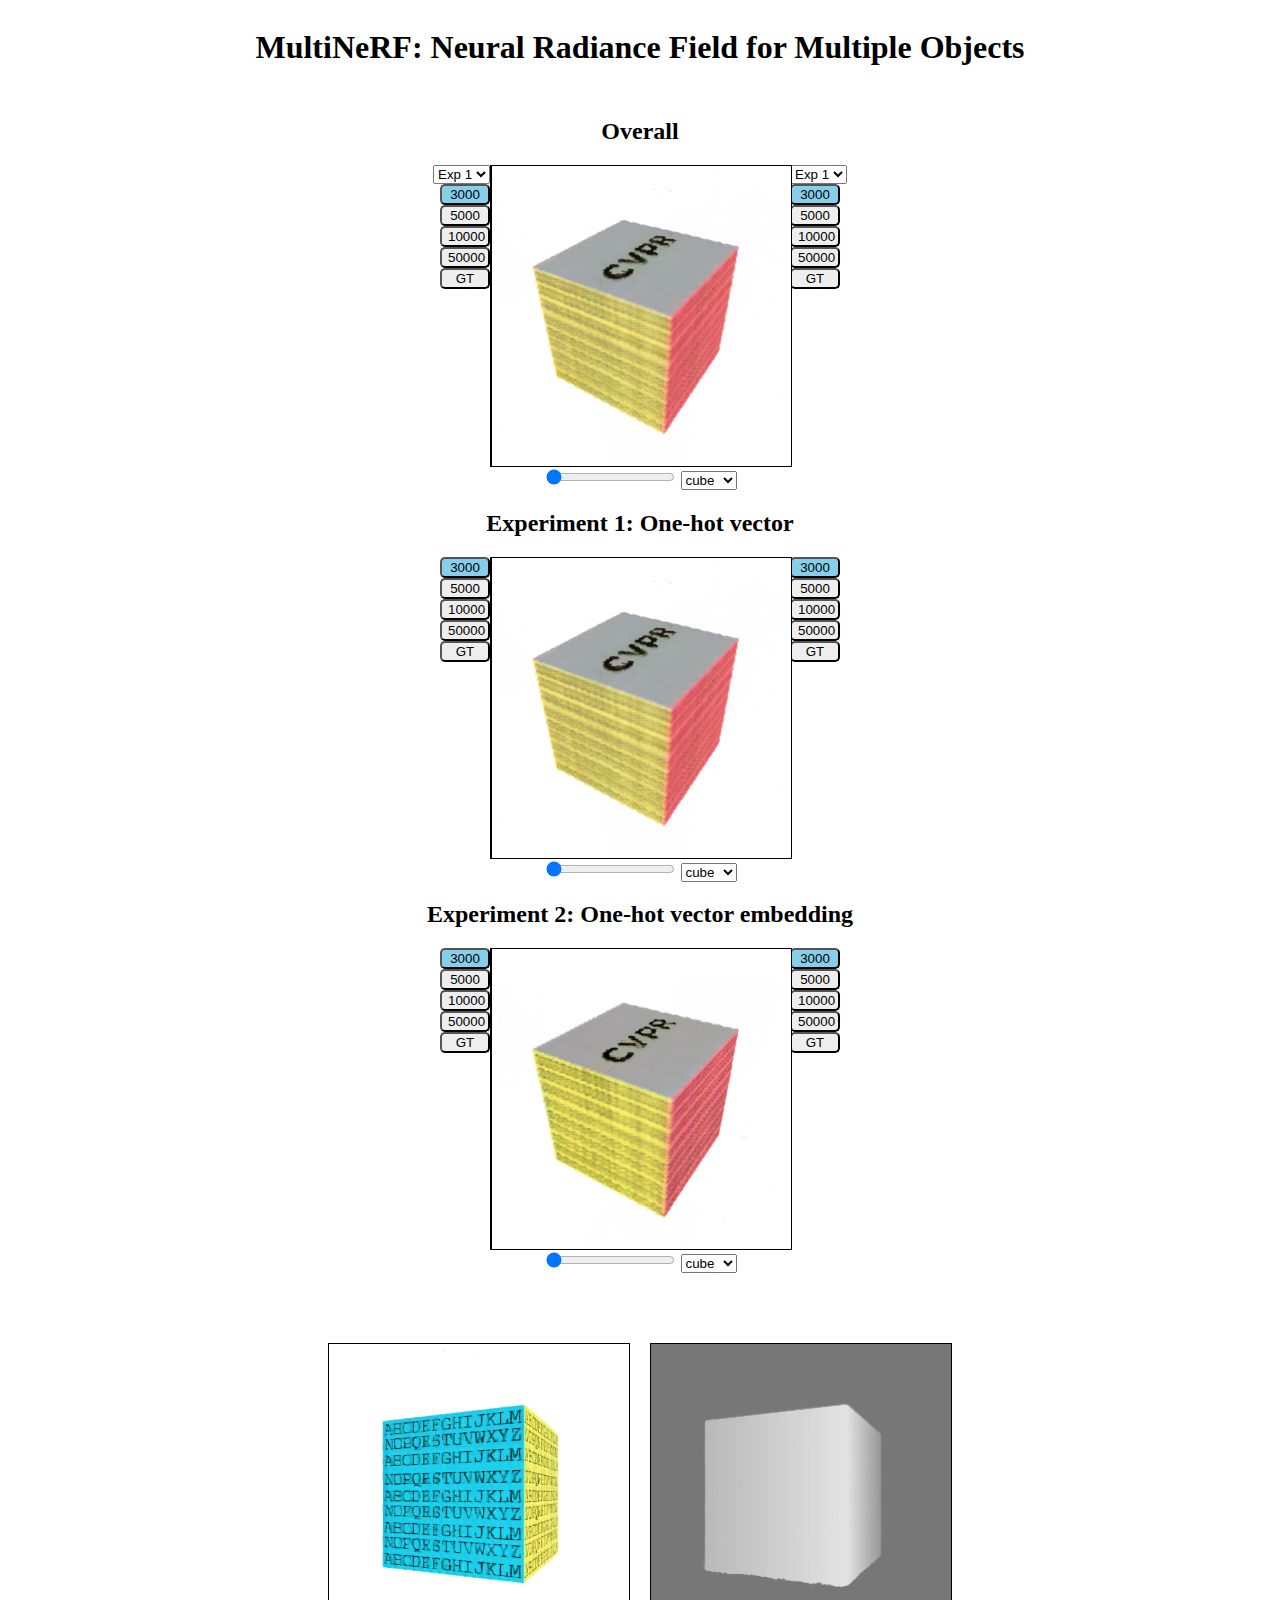
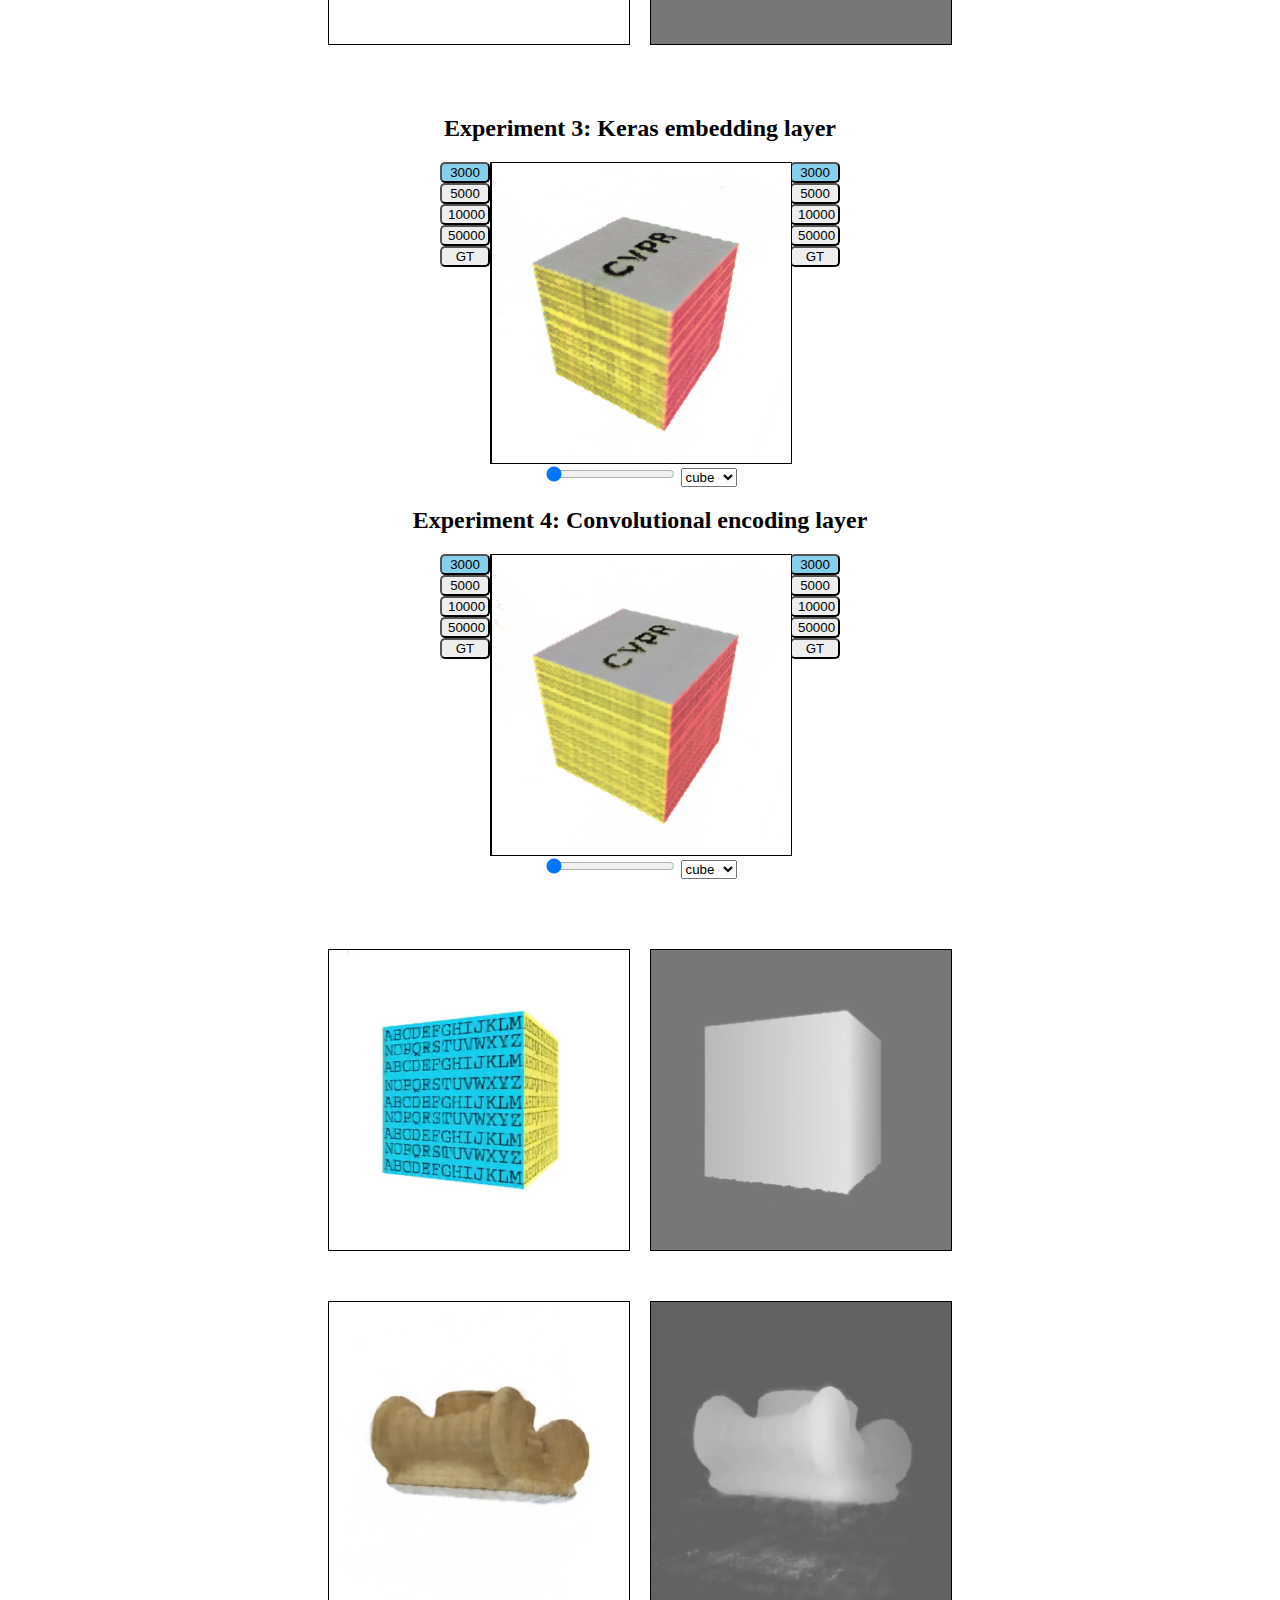
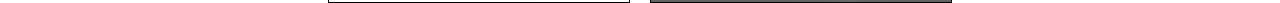
<file: index.html>
<html>
    <script src="https://code.jquery.com/jquery-1.12.4.min.js" integrity="sha256-ZosEbRLbNQzLpnKIkEdrPv7lOy9C27hHQ+Xp8a4MxAQ=" crossorigin="anonymous"></script>
	<script src="backend.js"></script>
    <link href="style.css" rel="stylesheet">
    <body>
        <div class="body">
            <div class="title">
                <h1>
                    MultiNeRF: Neural Radiance Field for Multiple Objects
                </h1>
            </div>
            <div id="blank1"></div>
            <div class="overall">
                <div id="title">
                    <h2>Overall</h2>
                </div>
                <div class="compare" style="display: flex;justify-self: center;">
                    <div align="right" class="overallbtnleft" style="width: 250px; height: 300px;">
                        <select id="selectexp">
                            <option value="onehot">Exp 1</option>
                            <option value="objembed">Exp 2</option>
                            <option value="kerasembedding">Exp 3</option>
                            <option value="convencoding">Exp 4</option>
                        </select>
                        <button id="3000" style="display: block;background-color: skyblue;">3000</button>
                        <button id="5000" style="display: block;">5000</button>
                        <button id="10000" style="display: block;">10000</button>
                        <button id="50000" style="display: block;">50000</button>
                        <button id="gt" style="display: block;">GT</button>
                    </div>
                    <div class="canvas">
                        <canvas id="overallgtimg" width="300" height="300" style="border: 1px solid black;"></canvas>
                        <script>
                            var overallgtimgcanvas = document.getElementById('overallgtimg');
                            var overallcontext1 = overallgtimgcanvas.getContext("2d");
                            var overallgtimg = new Image();
                            overallgtimg.src = "img/onehot/cube3000.png";
                            overallgtimg.onload = function(){
                                overallcontext1.drawImage(overallgtimg,0,0,300,300);
                            }
                        </script>
                        <div class="innercanvas">
                            <canvas id="overallmodelimg" width="0" height="300" style="border: 1px solid black;"></canvas>
                            <script>
                                var overallmodelimgcanvas = document.querySelector('#overallmodelimg');
                                var overallcontext2 = overallmodelimgcanvas.getContext("2d");
                                var overallmodelimg = new Image();
                                overallmodelimg.src = "img/onehot/cube3000.png";
                                overallmodelimg.onload = function(){
                                    overallcontext2.drawImage(overallmodelimg,0,0,300,300);
                                }
                            </script>
                        </div>
                    </div>
                    <div align="left" class="overallbtnright" style="width: 250px; height: 300px;">
                        <select id="selectexp">
                            <option value="onehot">Exp 1</option>
                            <option value="objembed">Exp 2</option>
                            <option value="kerasembedding">Exp 3</option>
                            <option value="convencoding">Exp 4</option>
                        </select>
                        <button id="3000" style="display: block;background-color: skyblue;">3000</button>
                        <button id="5000" style="display: block;">5000</button>
                        <button id="10000" style="display: block;">10000</button>
                        <button id="50000" style="display: block;">50000</button>
                        <button id="gt" style="display: block;">GT</button>
                    </div>
                </div>
                <div class="overallinput" style="text-align: center;">
                    <input type="range" value="0" min="0" max="300" class="slider">
                    <script>
                    var overallcanvas = $("#overallmodelimg");
                    var overallslider = $(".overallinput").children(".slider")
                    overallslider.on('input', function() {
                        overallcanvas.attr('width',$(this).val());
                        overallcontext2.drawImage(overallmodelimg,0,0,300,300);
                    });
                    </script>
                    <select id="selectobj">
                        <option value="cube">cube</option>
                        <option value="greek">greek</option>
                    </select>
                </div>
            </div>
            <div class="onehot">
                <div id="title">
                    <h2>Experiment 1: One-hot vector</h2>
                </div>
                <div class="compare" style="display: flex;justify-self: center;">
                    <div align="right" class="onehotbtnleft" style="width: 250px; height: 300px;">
                        <button id="3000" style="display: block;background-color: skyblue;">3000</button>
                        <button id="5000" style="display: block;">5000</button>
                        <button id="10000" style="display: block;">10000</button>
                        <button id="50000" style="display: block;">50000</button>
                        <button id="gt" style="display: block;">GT</button>
                    </div>
                    <div class="canvas" >
                        <canvas id="onehotgtimg" width="300" height="300" style="border: 1px solid black;"></canvas>
                        <script>
                            var onehotgtimgcanvas = document.getElementById('onehotgtimg');
                            var onehotcontext1 = onehotgtimgcanvas.getContext("2d");
                            var onehotgtimg = new Image();
                            onehotgtimg.src = "img/onehot/cube3000.png";
                            onehotgtimg.onload = function(){
                                onehotcontext1.drawImage(onehotgtimg,0,0,300,300);
                            }
                        </script>
                        <div class="innercanvas">
                            <canvas id="onehotmodelimg" width="0" height="300" style="border: 1px solid black;"></canvas>
                            <script>
                                var onehotmodelimgcanvas = document.querySelector('#onehotmodelimg');
                                var onehotcontext2 = onehotmodelimgcanvas.getContext("2d");
                                var onehotmodelimg = new Image();
                                onehotmodelimg.src = "img/onehot/cube3000.png";
                                onehotmodelimg.onload = function(){
                                    onehotcontext2.drawImage(onehotmodelimg,0,0,300,300);
                                }
                            </script>
                        </div>
                    </div>
                    <div align="left" class="onehotbtnright" style="width: 250px; height: 300px;">
                        <button id="3000" style="display: block;background-color: skyblue;">3000</button>
                        <button id="5000" style="display: block;">5000</button>
                        <button id="10000" style="display: block;">10000</button>
                        <button id="50000" style="display: block;">50000</button>
                        <button id="gt" style="display: block;">GT</button>
                    </div>
                </div>
                <div class="onehotinput" style="text-align: center;">
                    <input type="range" value="0" min="0" max="300" class="slider">
                    <script>
                    var onehotcanvas = $("#onehotmodelimg");
                    var slider = $(".onehotinput").children(".slider")
                    slider.on('input', function() {
                        onehotcanvas.attr('width',$(this).val());
                        onehotcontext2.drawImage(onehotmodelimg,0,0,300,300);
                    });
                    </script>
                    <select id="selectobj">
                        <option value="cube">cube</option>
                        <option value="greek">greek</option>
                    </select>
                </div>
            </div>
            <div class="objembed">
                <div id="title">
                    <h2>Experiment 2: One-hot vector embedding</h2>
                </div>
                <div class="compare">
                    <div align="right" class="objembedbtnleft">
                        <button id="3000" style="display: block;background-color: skyblue;">3000</button>
                        <button id="5000" style="display: block;">5000</button>
                        <button id="10000" style="display: block;">10000</button>
                        <button id="50000" style="display: block;">50000</button>
                        <button id="gt" style="display: block;">GT</button>
                    </div>
                    <div class="canvas">
                        <canvas id="gtimg" width="300" height="300" style="border: 1px solid black;"></canvas>
                        <script>
                            var gtimgcanvas = document.getElementById('gtimg');
                            var context1 = gtimgcanvas.getContext("2d");
                            var gtimg = new Image();
                            gtimg.src = "img/objembed/cube3000.png";
                            gtimg.onload = function(){
                                context1.drawImage(gtimg,0,0,300,300);
                            }
                        </script>
                        <div class="innercanvas">
                            <canvas id="modelimg" width="0" height="300" style="border: 1px solid black;"></canvas>
                            <script>
                                var modelimgcanvas = document.querySelector('#modelimg');
                                var context2 = modelimgcanvas.getContext("2d");
                                var modelimg = new Image();
                                modelimg.src = "img/objembed/cube3000.png";
                                modelimg.onload = function(){
                                    context2.drawImage(modelimg,0,0,300,300);
                                }
                            </script>
                        </div>
                    </div>
                    <div align="left" class="objembedbtnright">
                        <button id="3000" style="display: block;background-color: skyblue;">3000</button>
                        <button id="5000" style="display: block;">5000</button>
                        <button id="10000" style="display: block;">10000</button>
                        <button id="50000" style="display: block;">50000</button>
                        <button id="gt" style="display: block;">GT</button>
                    </div>
                </div>
                <div class="objembedinput">
                    <input type="range" value="0" min="0" max="300" class="slider">
                    <script>
                    var canvas = $("#modelimg");
                    var slider = $(".objembedinput").children(".slider")
                    slider.on('input', function() {
                        canvas.attr('width',$(this).val());
                        context2.drawImage(modelimg,0,0,300,300);
                    });
                    </script>
                    <select id="selectobj">
                        <option value="cube">cube</option>
                        <option value="greek">greek</option>
                    </select>
                </div>
                <div id="blank2"></div>
                <div class="objembedvideodiv">
                    <video class="video1" src="video/cube2.mp4" autoplay muted loop style="width: 300px; height: 300px;border: 1px solid black;"></video>
                    <video class="video2" src="video/cubebw2.mp4" autoplay muted loop style="height: 300px; width: 300px;border: 1px solid black;"></video>
                </div>
                <div id="blank3"></div>
            </div>
            <div class="kerasembedding">
                <div id="title">
                    <h2>Experiment 3: Keras embedding layer</h2>
                </div>
                <div class="compare" style="display: flex;justify-self: center;">
                    <div align="right" class="kerasbtnleft" style="width: 250px;height: 300px;">
                        <button id="3000" style="display: block;background-color: skyblue;">3000</button>
                        <button id="5000" style="display: block;">5000</button>
                        <button id="10000" style="display: block;">10000</button>
                        <button id="50000" style="display: block;">50000</button>
                        <button id="gt" style="display: block;">GT</button>
                    </div>
                    <div class="canvas">
                        <canvas id="gtimgkeras" width="300" height="300" style="border: 1px solid black;"></canvas>
                        <script>
                            var gtimgkerascanvas = document.getElementById('gtimgkeras');
                            var kerascontext1 = gtimgkerascanvas.getContext("2d");
                            var gtimgkeras = new Image();
                            gtimgkeras.src = "img/kerasembedding/cube3000.png";
                            gtimgkeras.onload = function(){
                                kerascontext1.drawImage(gtimgkeras,0,0,300,300);
                            }
                        </script>
                        <div class="innercanvas">
                            <canvas id="modelimgkeras" width="0" height="300" style="border: 1px solid black;"></canvas>
                            <script>
                                var modelimgkerascanvas = document.querySelector('#modelimgkeras');
                                var kerascontext2 = modelimgkerascanvas.getContext("2d");
                                var modelimgkeras = new Image();
                                modelimgkeras.src = "img/kerasembedding/cube3000.png";
                                modelimgkeras.onload = function(){
                                    kerascontext2.drawImage(modelimgkeras,0,0,300,300);
                                }
                            </script>
                        </div>
                    </div>
                    <div align="left" class="kerasbtnright" style="width: 250px;height: 300px;">
                        <button id="3000" style="display: block;background-color: skyblue;">3000</button>
                        <button id="5000" style="display: block;">5000</button>
                        <button id="10000" style="display: block;">10000</button>
                        <button id="50000" style="display: block;">50000</button>
                        <button id="gt" style="display: block;">GT</button>
                    </div>
                </div>
                <div class="kerasinput" style="text-align: center;">
                    <input type="range" value="0" min="0" max="300" class="slider">
                    <script>
                    var kerascanvas = $("#modelimgkeras");
                    var kerasslider = $(".kerasinput").children(".slider")
                    kerasslider.on('input', function() {
                        kerascanvas.attr('width',$(this).val());
                        kerascontext2.drawImage(modelimgkeras,0,0,300,300);
                    });
                    </script>
                    <select id="selectobj">
                        <option value="cube">cube</option>
                        <option value="greek">greek</option>
                    </select>
                </div>
            </div>
            <div class="convencode">
                <div id="title">
                    <h2>Experiment 4: Convolutional encoding layer</h2>
                </div>
                <div class="compare" style="display: flex;justify-self: center;">
                    <div align="right" class="encodebtnleft" style="width: 250px;height: 300px;">
                        <button id="3000" style="display: block;background-color: skyblue;">3000</button>
                        <button id="5000" style="display: block;">5000</button>
                        <button id="10000" style="display: block;">10000</button>
                        <button id="50000" style="display: block;">50000</button>
                        <button id="gt" style="display: block;">GT</button>
                    </div>
                    <div class="canvas">
                        <canvas id="gtimgencode" width="300" height="300" style="border: 1px solid black;"></canvas>
                        <script>
                            var gtimgencodecanvas = document.getElementById('gtimgencode');
                            var encodecontext1 = gtimgencodecanvas.getContext("2d");
                            var gtimgencode = new Image();
                            gtimgencode.src = "img/convencoding/cube3000.png";
                            gtimgencode.onload = function(){
                                encodecontext1.drawImage(gtimgencode,0,0,300,300);
                            }
                        </script>
                        <div class="innercanvas">
                            <canvas id="modelimgencode" width="0" height="300" style="border: 1px solid black;"></canvas>
                            <script>
                                var modelimgencodecanvas = document.querySelector('#modelimgencode');
                                var encodecontext2 = modelimgencodecanvas.getContext("2d");
                                var modelimgencode = new Image();
                                modelimgencode.src = "img/convencoding/cube3000.png";
                                modelimgencode.onload = function(){
                                    encodecontext2.drawImage(modelimgencode,0,0,300,300);
                                }
                            </script>
                        </div>
                    </div>
                    <div align="left" class="encodebtnright" style="width: 250px;height: 300px;">
                        <button id="3000" style="display: block;background-color: skyblue;">3000</button>
                        <button id="5000" style="display: block;">5000</button>
                        <button id="10000" style="display: block;">10000</button>
                        <button id="50000" style="display: block;">50000</button>
                        <button id="gt" style="display: block;">GT</button>
                    </div>
                </div>
                <div class="encodeinput">
                    <input type="range" value="0" min="0" max="300" class="slider">
                    <script>
                    var encodecanvas = $("#modelimgencode");
                    var encodeslider = $(".encodeinput").children(".slider")
                    encodeslider.on('input', function() {
                        encodecanvas.attr('width',$(this).val());
                        encodecontext2.drawImage(modelimgencode,0,0,300,300);
                    });
                    </script>
                    <select id="selectobj">
                        <option value="cube">cube</option>
                        <option value="greek">greek</option>
                    </select>
                </div>
                <div id="blank2"></div>
                <div class="encodevideodiv">
                    <video class="video1" src="video/cube4.mp4" autoplay muted loop style="width: 300px; height: 300px;border: 1px solid black;"></video>
                    <video class="video2" src="video/cubebw4.mp4" autoplay muted loop style="height: 300px; width: 300px;border: 1px solid black;"></video>
                </div>
                <div id="blank3"></div>
                <div class="encodevideodiv2">
                    <video class="video1" src="video/greek4.mp4" autoplay muted loop style="width: 300px; height: 300px;border: 1px solid black;"></video>
                    <video class="video2" src="video/greekbw4.mp4" autoplay muted loop style="height: 300px; width: 300px;border: 1px solid black;"></video>
                </div>
                
            </div>
            <div class="encoder">
                
            </div>
        </div>
    </body>
</html>
</file>
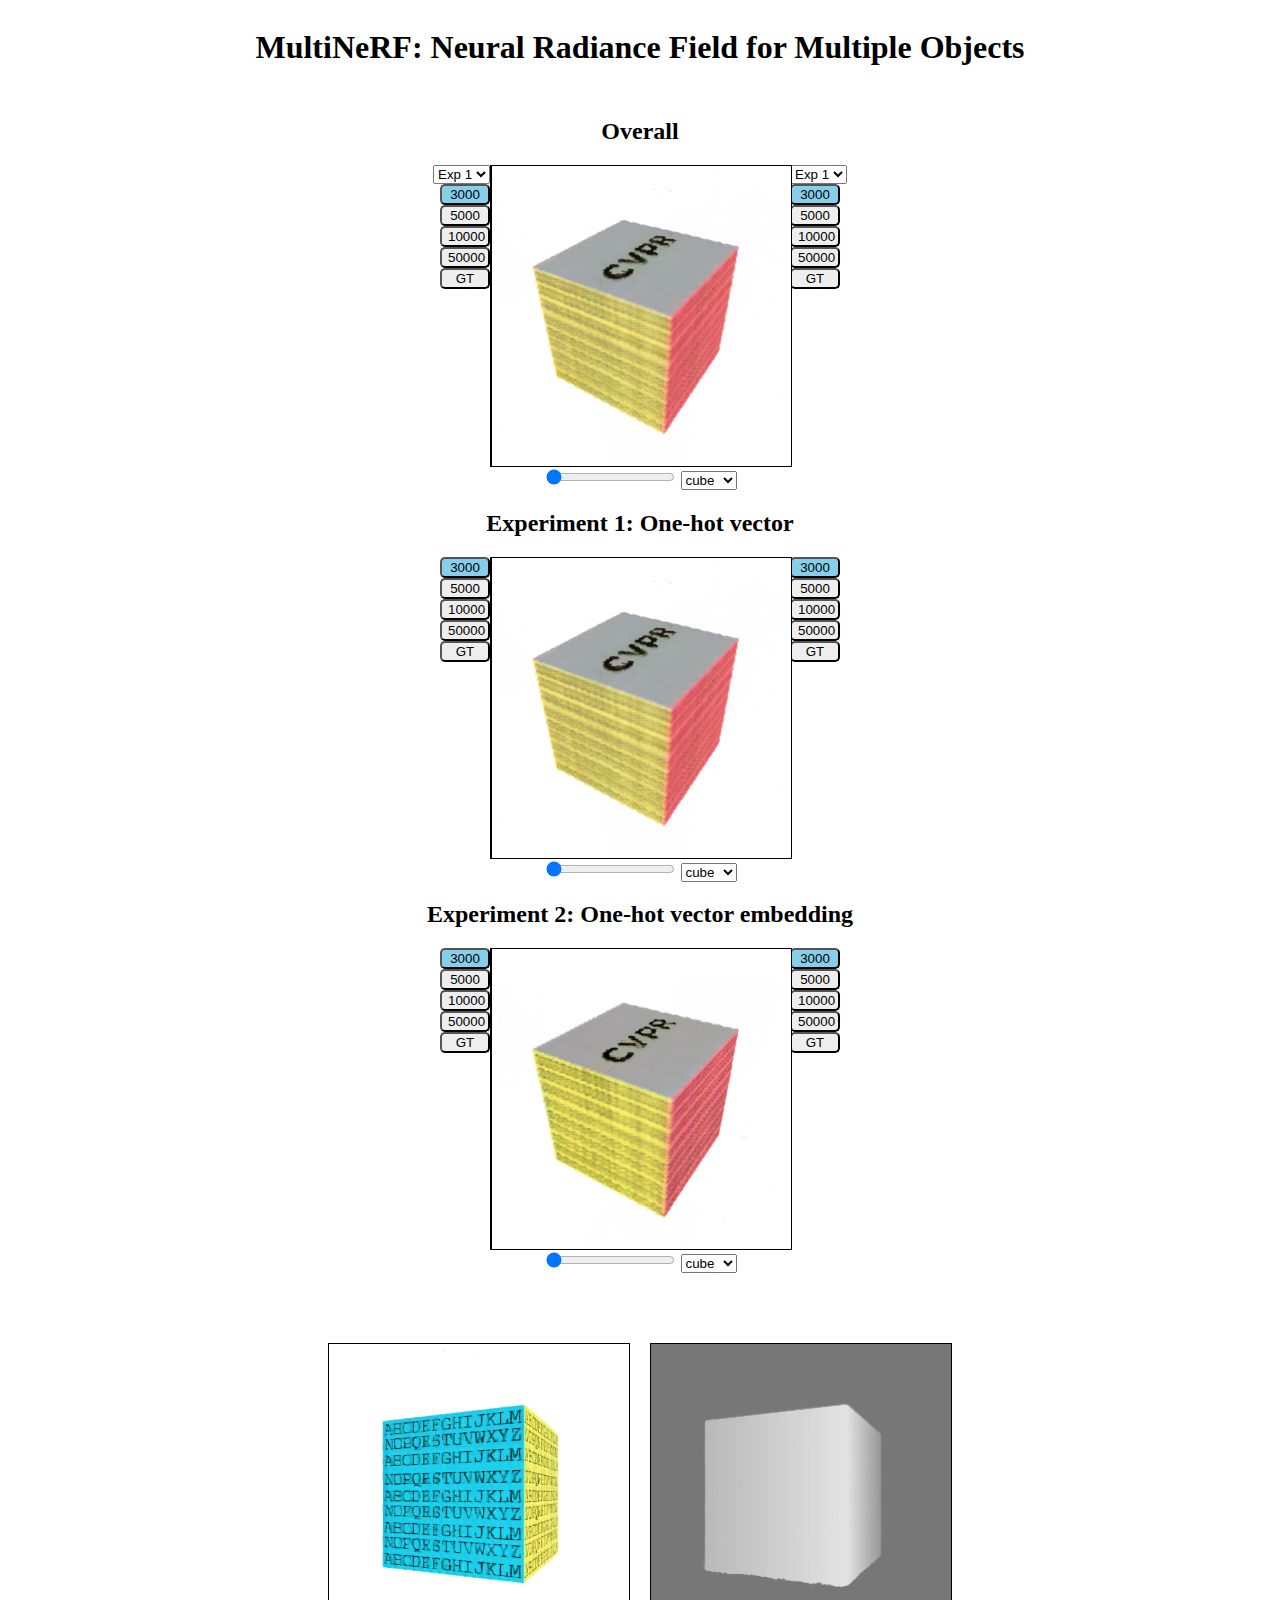
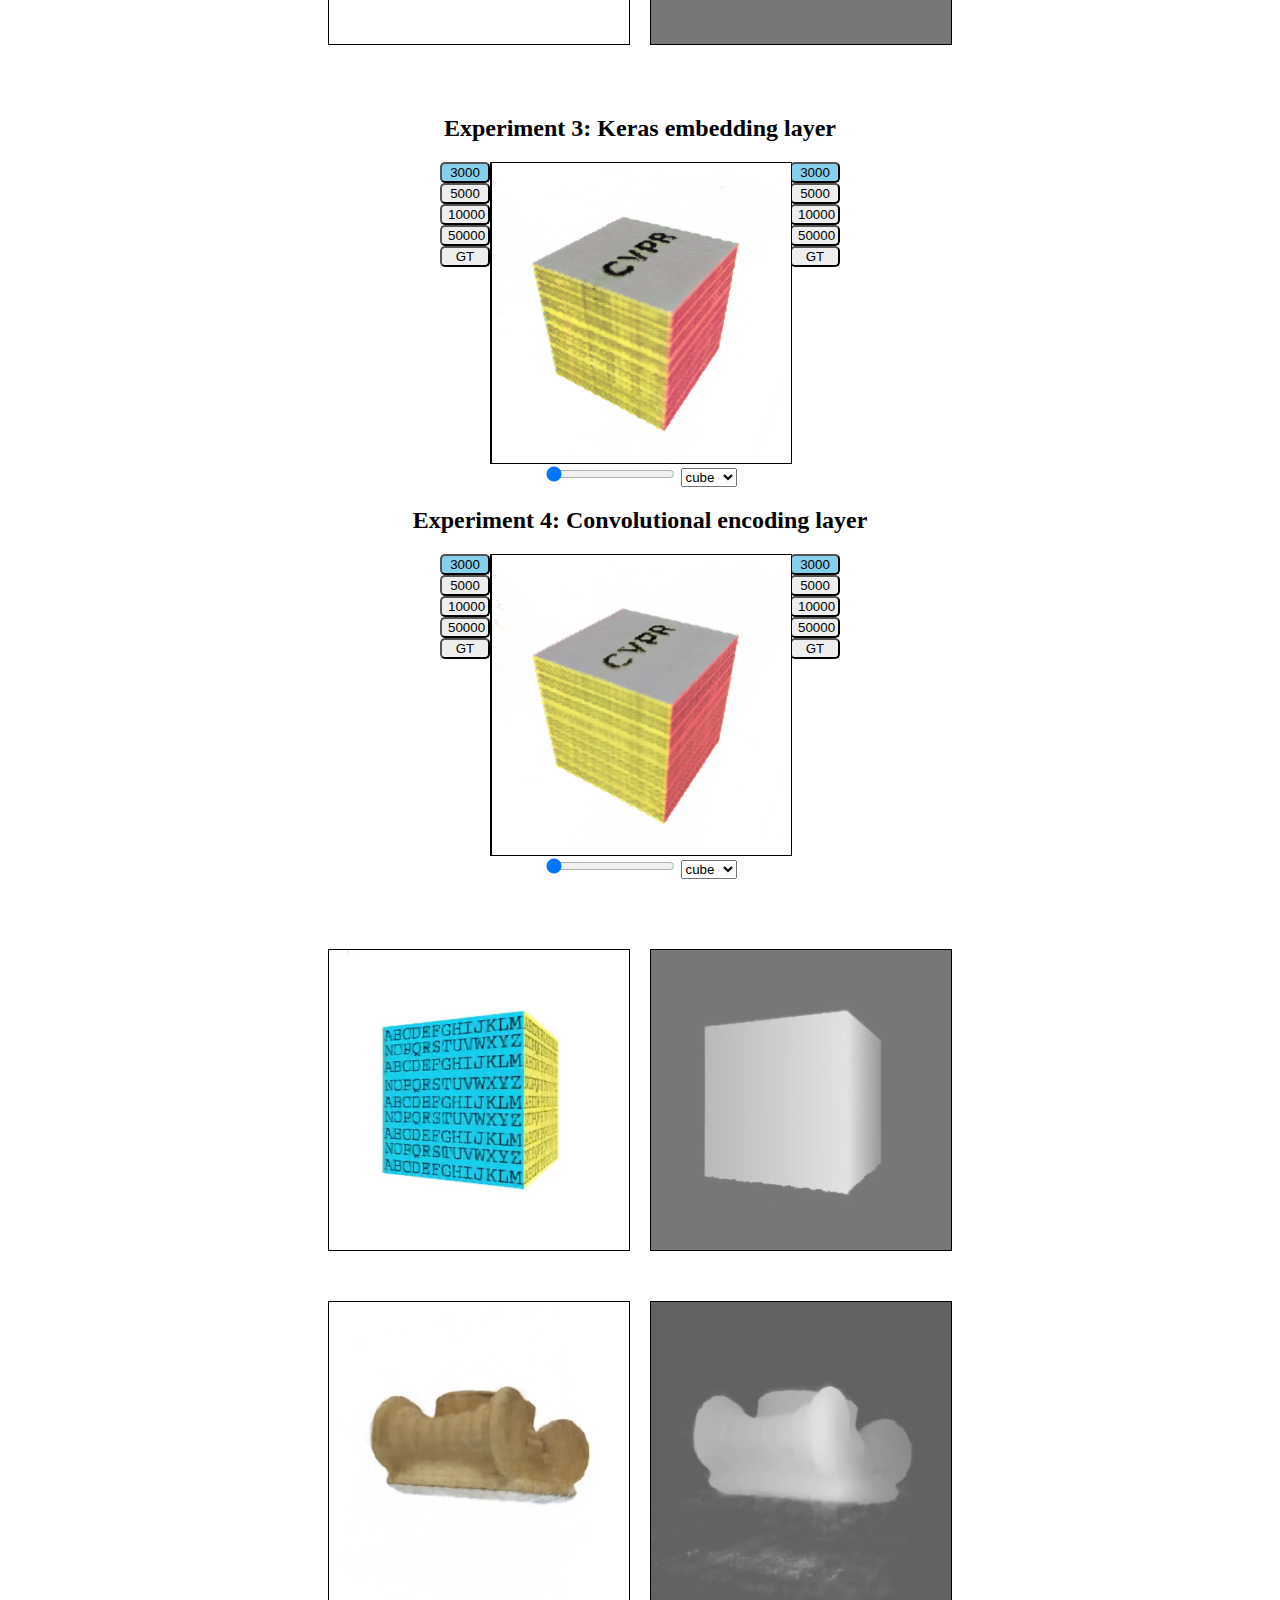
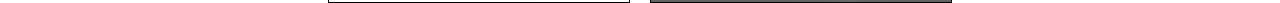
<file: home.html>
<html>
    <script src="https://code.jquery.com/jquery-1.12.4.min.js" integrity="sha256-ZosEbRLbNQzLpnKIkEdrPv7lOy9C27hHQ+Xp8a4MxAQ=" crossorigin="anonymous"></script>
	<script src="backend.js"></script>
    <link href="style.css" rel="stylesheet">
    <body>
        <div class="body">
            <div class="title">
                <h1>
                    MultiNeRF: Neural Radiance Field for Multiple Objects
                </h1>
            </div>
            <div id="blank1"></div>
            <div class="overall">
                <div id="title">
                    <h2>Overall</h2>
                </div>
                <div class="compare" style="display: flex;justify-self: center;">
                    <div align="right" class="overallbtnleft" style="width: 250px; height: 300px;">
                        <select id="selectexp">
                            <option value="onehot">Exp 1</option>
                            <option value="objembed">Exp 2</option>
                            <option value="kerasembedding">Exp 3</option>
                            <option value="convencoding">Exp 4</option>
                        </select>
                        <button id="3000" style="display: block;background-color: skyblue;">3000</button>
                        <button id="5000" style="display: block;">5000</button>
                        <button id="10000" style="display: block;">10000</button>
                        <button id="50000" style="display: block;">50000</button>
                        <button id="gt" style="display: block;">GT</button>
                    </div>
                    <div class="canvas">
                        <canvas id="overallgtimg" width="300" height="300" style="border: 1px solid black;"></canvas>
                        <script>
                            var overallgtimgcanvas = document.getElementById('overallgtimg');
                            var overallcontext1 = overallgtimgcanvas.getContext("2d");
                            var overallgtimg = new Image();
                            overallgtimg.src = "img/onehot/cube3000.png";
                            overallgtimg.onload = function(){
                                overallcontext1.drawImage(overallgtimg,0,0,300,300);
                            }
                        </script>
                        <div class="innercanvas">
                            <canvas id="overallmodelimg" width="0" height="300" style="border: 1px solid black;"></canvas>
                            <script>
                                var overallmodelimgcanvas = document.querySelector('#overallmodelimg');
                                var overallcontext2 = overallmodelimgcanvas.getContext("2d");
                                var overallmodelimg = new Image();
                                overallmodelimg.src = "img/onehot/cube3000.png";
                                overallmodelimg.onload = function(){
                                    overallcontext2.drawImage(overallmodelimg,0,0,300,300);
                                }
                            </script>
                        </div>
                    </div>
                    <div align="left" class="overallbtnright" style="width: 250px; height: 300px;">
                        <select id="selectexp">
                            <option value="onehot">Exp 1</option>
                            <option value="objembed">Exp 2</option>
                            <option value="kerasembedding">Exp 3</option>
                            <option value="convencoding">Exp 4</option>
                        </select>
                        <button id="3000" style="display: block;background-color: skyblue;">3000</button>
                        <button id="5000" style="display: block;">5000</button>
                        <button id="10000" style="display: block;">10000</button>
                        <button id="50000" style="display: block;">50000</button>
                        <button id="gt" style="display: block;">GT</button>
                    </div>
                </div>
                <div class="overallinput" style="text-align: center;">
                    <input type="range" value="0" min="0" max="300" class="slider">
                    <script>
                    var overallcanvas = $("#overallmodelimg");
                    var overallslider = $(".overallinput").children(".slider")
                    overallslider.on('input', function() {
                        overallcanvas.attr('width',$(this).val());
                        overallcontext2.drawImage(overallmodelimg,0,0,300,300);
                    });
                    </script>
                    <select id="selectobj">
                        <option value="cube">cube</option>
                        <option value="greek">greek</option>
                    </select>
                </div>
            </div>
            <div class="onehot">
                <div id="title">
                    <h2>Experiment 1: One-hot vector</h2>
                </div>
                <div class="compare" style="display: flex;justify-self: center;">
                    <div align="right" class="onehotbtnleft" style="width: 250px; height: 300px;">
                        <button id="3000" style="display: block;background-color: skyblue;">3000</button>
                        <button id="5000" style="display: block;">5000</button>
                        <button id="10000" style="display: block;">10000</button>
                        <button id="50000" style="display: block;">50000</button>
                        <button id="gt" style="display: block;">GT</button>
                    </div>
                    <div class="canvas" >
                        <canvas id="onehotgtimg" width="300" height="300" style="border: 1px solid black;"></canvas>
                        <script>
                            var onehotgtimgcanvas = document.getElementById('onehotgtimg');
                            var onehotcontext1 = onehotgtimgcanvas.getContext("2d");
                            var onehotgtimg = new Image();
                            onehotgtimg.src = "img/onehot/cube3000.png";
                            onehotgtimg.onload = function(){
                                onehotcontext1.drawImage(onehotgtimg,0,0,300,300);
                            }
                        </script>
                        <div class="innercanvas">
                            <canvas id="onehotmodelimg" width="0" height="300" style="border: 1px solid black;"></canvas>
                            <script>
                                var onehotmodelimgcanvas = document.querySelector('#onehotmodelimg');
                                var onehotcontext2 = onehotmodelimgcanvas.getContext("2d");
                                var onehotmodelimg = new Image();
                                onehotmodelimg.src = "img/onehot/cube3000.png";
                                onehotmodelimg.onload = function(){
                                    onehotcontext2.drawImage(onehotmodelimg,0,0,300,300);
                                }
                            </script>
                        </div>
                    </div>
                    <div align="left" class="onehotbtnright" style="width: 250px; height: 300px;">
                        <button id="3000" style="display: block;background-color: skyblue;">3000</button>
                        <button id="5000" style="display: block;">5000</button>
                        <button id="10000" style="display: block;">10000</button>
                        <button id="50000" style="display: block;">50000</button>
                        <button id="gt" style="display: block;">GT</button>
                    </div>
                </div>
                <div class="onehotinput" style="text-align: center;">
                    <input type="range" value="0" min="0" max="300" class="slider">
                    <script>
                    var onehotcanvas = $("#onehotmodelimg");
                    var slider = $(".onehotinput").children(".slider")
                    slider.on('input', function() {
                        onehotcanvas.attr('width',$(this).val());
                        onehotcontext2.drawImage(onehotmodelimg,0,0,300,300);
                    });
                    </script>
                    <select id="selectobj">
                        <option value="cube">cube</option>
                        <option value="greek">greek</option>
                    </select>
                </div>
            </div>
            <div class="objembed">
                <div id="title">
                    <h2>Experiment 2: One-hot vector embedding</h2>
                </div>
                <div class="compare">
                    <div align="right" class="objembedbtnleft">
                        <button id="3000" style="display: block;background-color: skyblue;">3000</button>
                        <button id="5000" style="display: block;">5000</button>
                        <button id="10000" style="display: block;">10000</button>
                        <button id="50000" style="display: block;">50000</button>
                        <button id="gt" style="display: block;">GT</button>
                    </div>
                    <div class="canvas">
                        <canvas id="gtimg" width="300" height="300" style="border: 1px solid black;"></canvas>
                        <script>
                            var gtimgcanvas = document.getElementById('gtimg');
                            var context1 = gtimgcanvas.getContext("2d");
                            var gtimg = new Image();
                            gtimg.src = "img/objembed/cube3000.png";
                            gtimg.onload = function(){
                                context1.drawImage(gtimg,0,0,300,300);
                            }
                        </script>
                        <div class="innercanvas">
                            <canvas id="modelimg" width="0" height="300" style="border: 1px solid black;"></canvas>
                            <script>
                                var modelimgcanvas = document.querySelector('#modelimg');
                                var context2 = modelimgcanvas.getContext("2d");
                                var modelimg = new Image();
                                modelimg.src = "img/objembed/cube3000.png";
                                modelimg.onload = function(){
                                    context2.drawImage(modelimg,0,0,300,300);
                                }
                            </script>
                        </div>
                    </div>
                    <div align="left" class="objembedbtnright">
                        <button id="3000" style="display: block;background-color: skyblue;">3000</button>
                        <button id="5000" style="display: block;">5000</button>
                        <button id="10000" style="display: block;">10000</button>
                        <button id="50000" style="display: block;">50000</button>
                        <button id="gt" style="display: block;">GT</button>
                    </div>
                </div>
                <div class="objembedinput">
                    <input type="range" value="0" min="0" max="300" class="slider">
                    <script>
                    var canvas = $("#modelimg");
                    var slider = $(".objembedinput").children(".slider")
                    slider.on('input', function() {
                        canvas.attr('width',$(this).val());
                        context2.drawImage(modelimg,0,0,300,300);
                    });
                    </script>
                    <select id="selectobj">
                        <option value="cube">cube</option>
                        <option value="greek">greek</option>
                    </select>
                </div>
                <div id="blank2"></div>
                <div class="objembedvideodiv">
                    <video class="video1" src="video/cube2.mp4" autoplay muted loop style="width: 300px; height: 300px;border: 1px solid black;"></video>
                    <video class="video2" src="video/cubebw2.mp4" autoplay muted loop style="height: 300px; width: 300px;border: 1px solid black;"></video>
                </div>
                <div id="blank3"></div>
            </div>
            <div class="kerasembedding">
                <div id="title">
                    <h2>Experiment 3: Keras embedding layer</h2>
                </div>
                <div class="compare" style="display: flex;justify-self: center;">
                    <div align="right" class="kerasbtnleft" style="width: 250px;height: 300px;">
                        <button id="3000" style="display: block;background-color: skyblue;">3000</button>
                        <button id="5000" style="display: block;">5000</button>
                        <button id="10000" style="display: block;">10000</button>
                        <button id="50000" style="display: block;">50000</button>
                        <button id="gt" style="display: block;">GT</button>
                    </div>
                    <div class="canvas">
                        <canvas id="gtimgkeras" width="300" height="300" style="border: 1px solid black;"></canvas>
                        <script>
                            var gtimgkerascanvas = document.getElementById('gtimgkeras');
                            var kerascontext1 = gtimgkerascanvas.getContext("2d");
                            var gtimgkeras = new Image();
                            gtimgkeras.src = "img/kerasembedding/cube3000.png";
                            gtimgkeras.onload = function(){
                                kerascontext1.drawImage(gtimgkeras,0,0,300,300);
                            }
                        </script>
                        <div class="innercanvas">
                            <canvas id="modelimgkeras" width="0" height="300" style="border: 1px solid black;"></canvas>
                            <script>
                                var modelimgkerascanvas = document.querySelector('#modelimgkeras');
                                var kerascontext2 = modelimgkerascanvas.getContext("2d");
                                var modelimgkeras = new Image();
                                modelimgkeras.src = "img/kerasembedding/cube3000.png";
                                modelimgkeras.onload = function(){
                                    kerascontext2.drawImage(modelimgkeras,0,0,300,300);
                                }
                            </script>
                        </div>
                    </div>
                    <div align="left" class="kerasbtnright" style="width: 250px;height: 300px;">
                        <button id="3000" style="display: block;background-color: skyblue;">3000</button>
                        <button id="5000" style="display: block;">5000</button>
                        <button id="10000" style="display: block;">10000</button>
                        <button id="50000" style="display: block;">50000</button>
                        <button id="gt" style="display: block;">GT</button>
                    </div>
                </div>
                <div class="kerasinput" style="text-align: center;">
                    <input type="range" value="0" min="0" max="300" class="slider">
                    <script>
                    var kerascanvas = $("#modelimgkeras");
                    var kerasslider = $(".kerasinput").children(".slider")
                    kerasslider.on('input', function() {
                        kerascanvas.attr('width',$(this).val());
                        kerascontext2.drawImage(modelimgkeras,0,0,300,300);
                    });
                    </script>
                    <select id="selectobj">
                        <option value="cube">cube</option>
                        <option value="greek">greek</option>
                    </select>
                </div>
            </div>
            <div class="convencode">
                <div id="title">
                    <h2>Experiment 4: Convolutional encoding layer</h2>
                </div>
                <div class="compare" style="display: flex;justify-self: center;">
                    <div align="right" class="encodebtnleft" style="width: 250px;height: 300px;">
                        <button id="3000" style="display: block;background-color: skyblue;">3000</button>
                        <button id="5000" style="display: block;">5000</button>
                        <button id="10000" style="display: block;">10000</button>
                        <button id="50000" style="display: block;">50000</button>
                        <button id="gt" style="display: block;">GT</button>
                    </div>
                    <div class="canvas">
                        <canvas id="gtimgencode" width="300" height="300" style="border: 1px solid black;"></canvas>
                        <script>
                            var gtimgencodecanvas = document.getElementById('gtimgencode');
                            var encodecontext1 = gtimgencodecanvas.getContext("2d");
                            var gtimgencode = new Image();
                            gtimgencode.src = "img/convencoding/cube3000.png";
                            gtimgencode.onload = function(){
                                encodecontext1.drawImage(gtimgencode,0,0,300,300);
                            }
                        </script>
                        <div class="innercanvas">
                            <canvas id="modelimgencode" width="0" height="300" style="border: 1px solid black;"></canvas>
                            <script>
                                var modelimgencodecanvas = document.querySelector('#modelimgencode');
                                var encodecontext2 = modelimgencodecanvas.getContext("2d");
                                var modelimgencode = new Image();
                                modelimgencode.src = "img/convencoding/cube3000.png";
                                modelimgencode.onload = function(){
                                    encodecontext2.drawImage(modelimgencode,0,0,300,300);
                                }
                            </script>
                        </div>
                    </div>
                    <div align="left" class="encodebtnright" style="width: 250px;height: 300px;">
                        <button id="3000" style="display: block;background-color: skyblue;">3000</button>
                        <button id="5000" style="display: block;">5000</button>
                        <button id="10000" style="display: block;">10000</button>
                        <button id="50000" style="display: block;">50000</button>
                        <button id="gt" style="display: block;">GT</button>
                    </div>
                </div>
                <div class="encodeinput">
                    <input type="range" value="0" min="0" max="300" class="slider">
                    <script>
                    var encodecanvas = $("#modelimgencode");
                    var encodeslider = $(".encodeinput").children(".slider")
                    encodeslider.on('input', function() {
                        encodecanvas.attr('width',$(this).val());
                        encodecontext2.drawImage(modelimgencode,0,0,300,300);
                    });
                    </script>
                    <select id="selectobj">
                        <option value="cube">cube</option>
                        <option value="greek">greek</option>
                    </select>
                </div>
                <div id="blank2"></div>
                <div class="encodevideodiv">
                    <video class="video1" src="video/cube4.mp4" autoplay muted loop style="width: 300px; height: 300px;border: 1px solid black;"></video>
                    <video class="video2" src="video/cubebw4.mp4" autoplay muted loop style="height: 300px; width: 300px;border: 1px solid black;"></video>
                </div>
                <div id="blank3"></div>
                <div class="encodevideodiv2">
                    <video class="video1" src="video/greek4.mp4" autoplay muted loop style="width: 300px; height: 300px;border: 1px solid black;"></video>
                    <video class="video2" src="video/greekbw4.mp4" autoplay muted loop style="height: 300px; width: 300px;border: 1px solid black;"></video>
                </div>
                
            </div>
            <div class="encoder">
                
            </div>
        </div>
    </body>
</html>
</file>
<file: style.css>
.canvas {
    display: flex;
    position: relative;
    width: 300px;
    transform: translate(0,0);
}

.objembed > .compare {
    display: flex;
    justify-self: center;
}
.objembedbtnleft {
    width: 250px;
    height: 300px;
}

.objembedbtnright {
    width: 250px;
    height: 300px;
}



.innercanvas {
    position: absolute;
    top: 0%;
    left: 0%;
}

.objembedvideodiv {
    width: 100%;
    display: flex;
    justify-content: center;
}

.encodevideodiv {
    width: 100%;
    display: flex;
    justify-content: center;
}

.encodevideodiv2 {
    width: 100%;
    display: flex;
    justify-content: center;
}

.video1 {
    transform: translate(-10px,0);
}

.video2 {
    transform: translate(10px,0);
}

.encodeinput {
    text-align: center;
}

.objembedinput {
    text-align: center;
}

.title {
    text-align: center;
}

.body {
    width: 800px;
}

#title *{
    text-align: center;
}

body {
    display: flex;
    justify-content: center;
}

#blank1 {
    height: 10px;
}
#blank2 {
    height: 70px;
}
#blank3 {
    height: 50px;
}

button {
    width: 50px;
    border-radius: 5px; 
    background-color: #eee; 
    cursor: pointer; 
    outline: none; 
}

button:active {
    position: relative; 
    top:2px;
}
</file>
